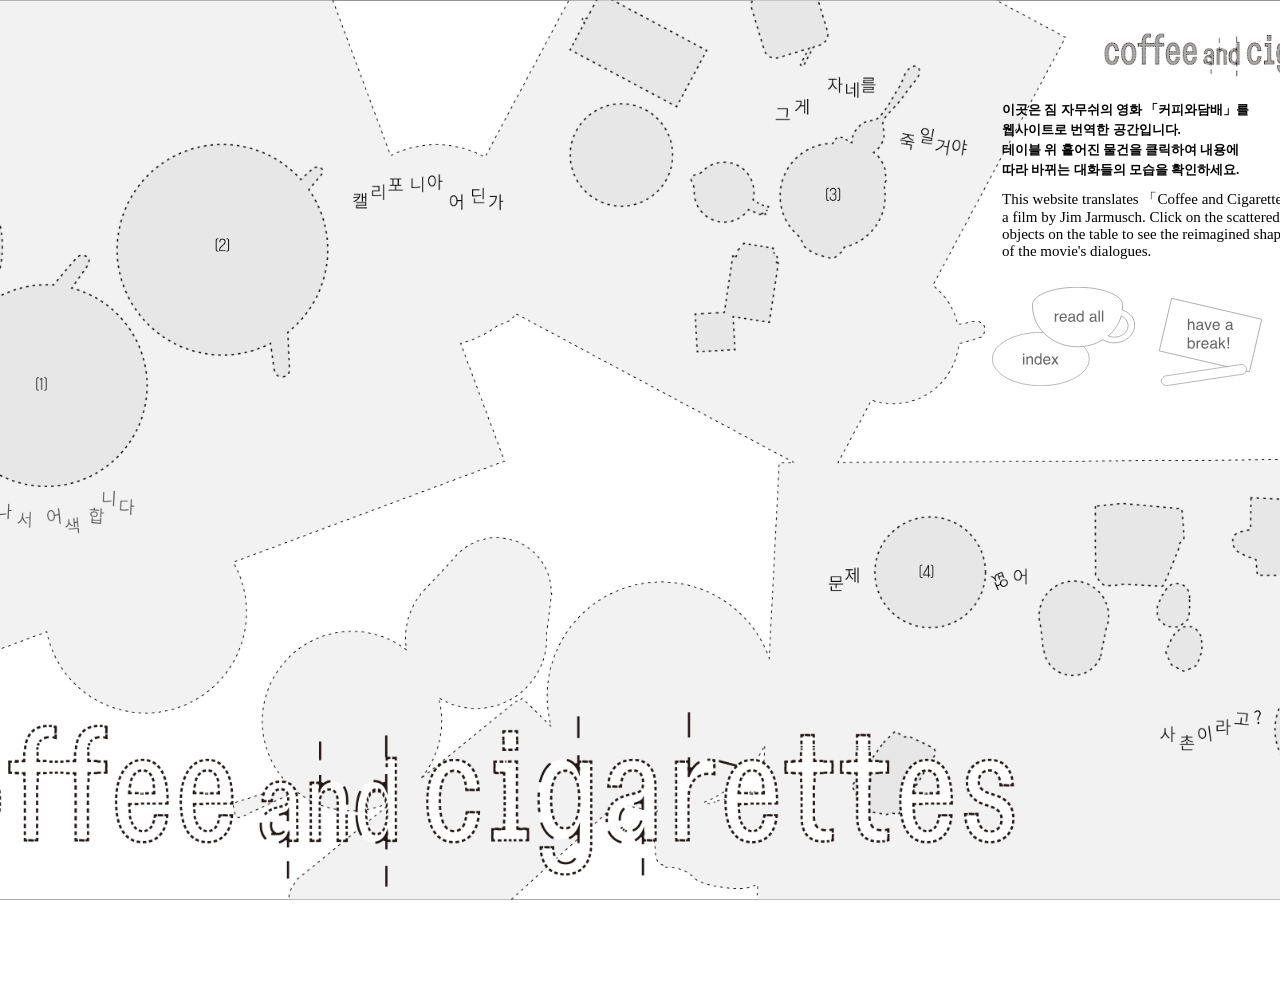
<file: choihyemin/index.html>
<!DOCTYPE html>
<html lang="en">
<head>
    <meta charset="UTF-8">
    <meta name="viewport" content="width=device-width, initial-scale=1.0">
    <link rel="stylesheet" href="style.css">
    <title>coffee? cigarettes, too.</title>
</head>
<body>
    <div class="background-image">
        <div class="info">
            <p class="info-kr">이곳은 짐 자무쉬의 영화 「커피와담배」를</br> 웹사이트로 번역한 공간입니다.</br>
            테이블 위 흩어진 물건을 클릭하여 내용에</br> 따라 바뀌는 대화들의 모습을 확인하세요.</p>
            <p class="info-en"">
            This website translates 「Coffee and Cigarettes」</br> a film by Jim Jarmusch.
            Click on the scattered</br> objects on the table to see the reimagined shapes</br> of the movie's dialogues.</p>
            </br>

            <div class="button">
                <a href="read-all.html" target="_blank" id="index">
                    <img src="images/index.svg" alt="index">
                </a>
    
                <a href="https://www.youtube.com/watch?v=L8CxZWazgxY" id="hab">
                    <img src="images/havebreak.svg" alt="have a break">
                </a>
            </div>
        </div>
    </div>
</body>
</html>
</file>
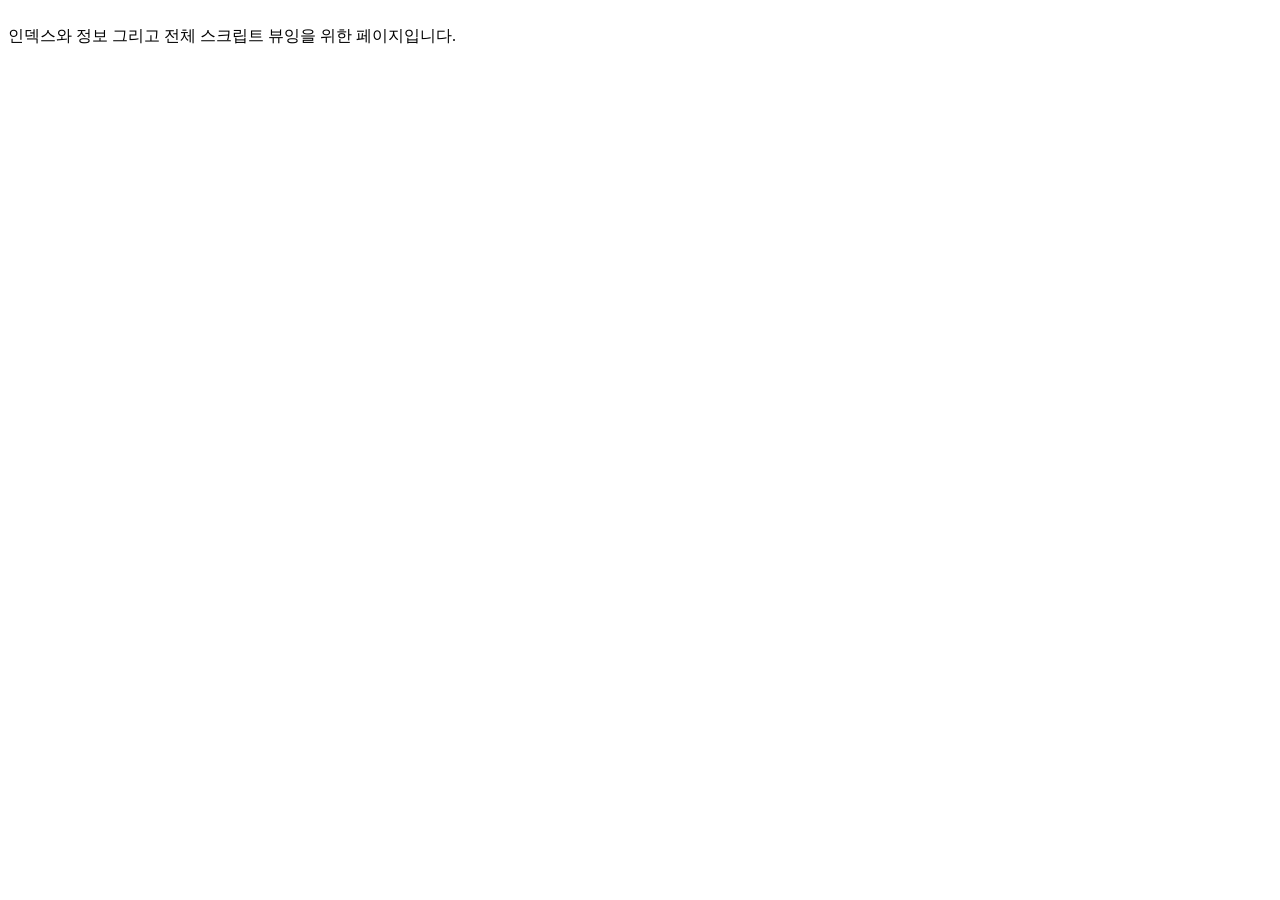
<file: choihyemin/read-all.html>
<!DOCTYPE html>
<html lang="en">
<head>
    <meta charset="UTF-8">
    <meta name="viewport" content="width=device-width, initial-scale=1.0">
    <title>coffee? cigarettes, too.</title>
    <!--별첨 css 파일 없잉 해당html 안에서 스타일 설정-->
    <style>

    </style>
</head>
<body>
</br>
    인덱스와 정보 그리고 전체 스크립트 뷰잉을 위한 페이지입니다.
</body>
</html>
</file>
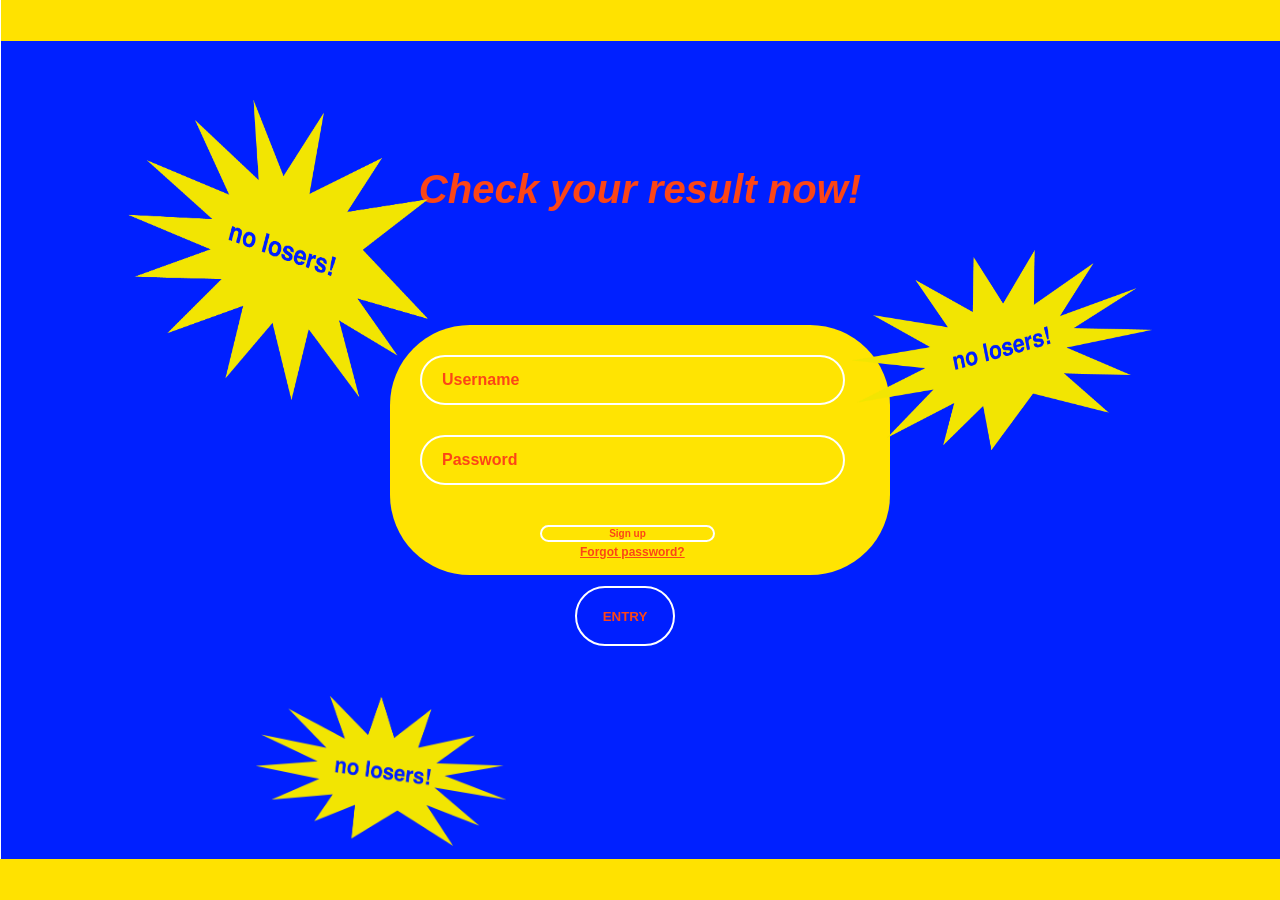
<file: kimseounghee/index2.html>
<!DOCTYPE html>
<html lang="ko">
<head>
    <meta charset="utf-8">
    <meta name="viewport" content="width=device-width, initial-scale=1.0">
    <style>
        .container{
            position: relative;
            width:300p;
            height: 200px;
            border: 1px solid #ccc;
    
        }
    </style>
    <title> 로그인 페이지 </title>
    <link href="./style2.css" rel="stylesheet"/>
</head>


<body>


<h1>
    Check your result now!
</h1>

<div class="no1">
    <img src="no1.png" width="300p" height="300p">
</div>

<div class="no2">
    <img src="no2.png" width="300p" height="200p">
</div>

<div class="no3">
    <img src="no3.png" width="250p" height="150p">
</div>

    <div class="wrapper">
        <form action="">
          <div class="input-box">
           
             <input type="text" placeholder="Username" required>
 </div>
<div class="input-box">
             <input type="password" placeholder="Password" required>
 </div>
 <button type="submit" class="btn">Sign up</button>
</form>
 <div class="remember-forgot">  
    <form action="index3.html">
       <a href="#">Forgot password?</a>
      </div>
<p></p>
      <!--a href="index3.html"-->
        <button>ENTRY</button>
      </a>
    </form>

</body>





</html>
</file>
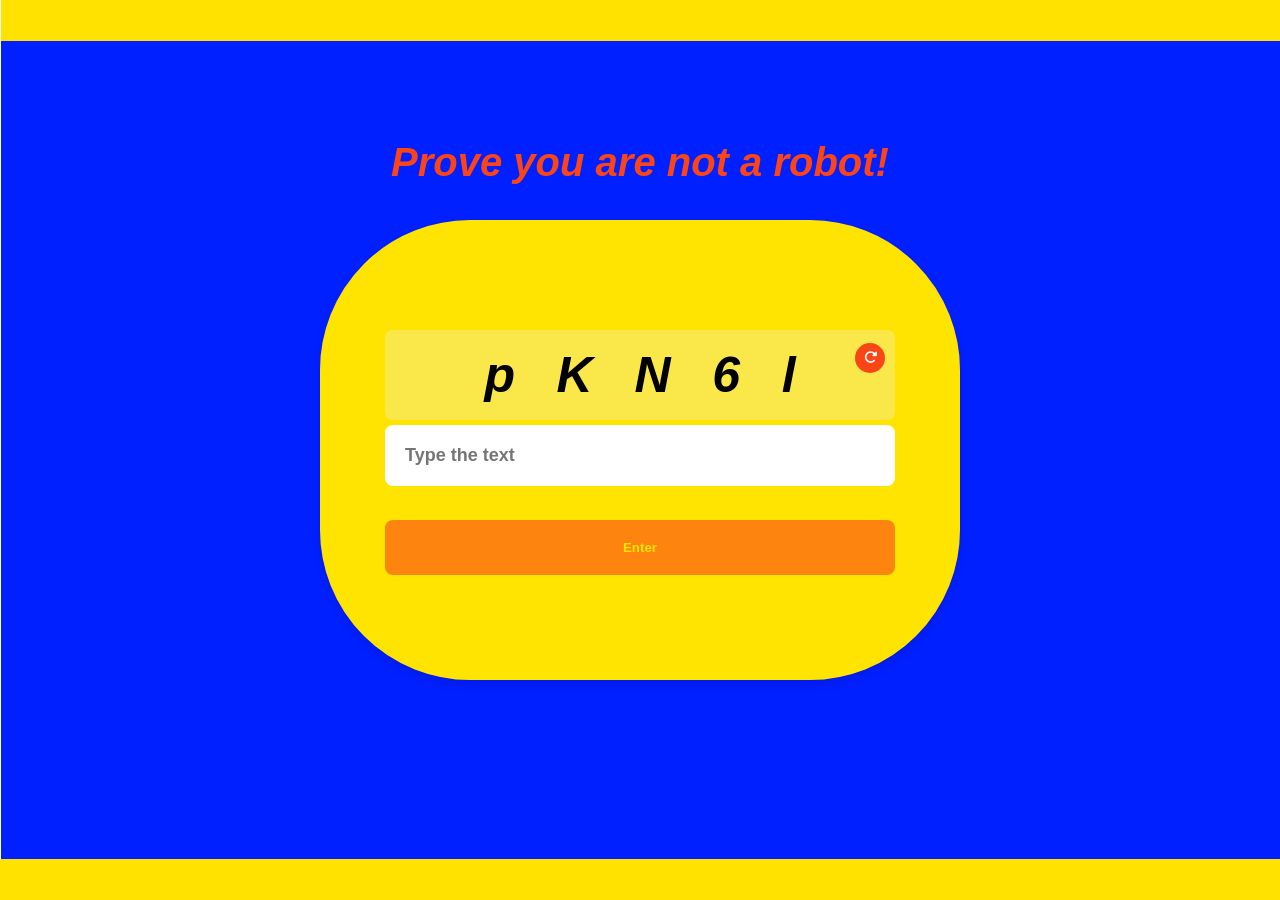
<file: kimseounghee/index3.html>
<!DOCTYPE html>
<html lang="en">
  <head>
    <meta charset="UTF-8" />
    <meta http-equiv="X-UA-Compatible" content="IE=edge" />
    <meta name="viewport" content="width=device-width, initial-scale=1.0" />
    <title>Captcha Generator</title>
    <link rel="stylesheet" href="style3.css" />
    <link rel="stylesheet" href="https://cdnjs.cloudflare.com/ajax/libs/font-awesome/6.2.1/css/all.min.css" />
  </head>

  <body>
    <div class="title">
Prove you are not a robot!
    </div>


    
    <div class="container">

      <div class="input_field captch_box">
        <input type="text" value="" disabled />
        <button class="refresh_button">
          <i class="fa-solid fa-rotate-right"></i>
        </button>
      </div>
      
      <div class="input_field captch_input">
        <input type="text" placeholder="Type the text" />
      </div>
      

      <div class="message">Entered captcha is correct</div>
      <div class="input_field button disabled">

        <a href="index4.html">
          <button> Enter </button>
        </a>
        
      </div>
     
    <script src="script3.js"></script>


  </body>
</html>
</file>
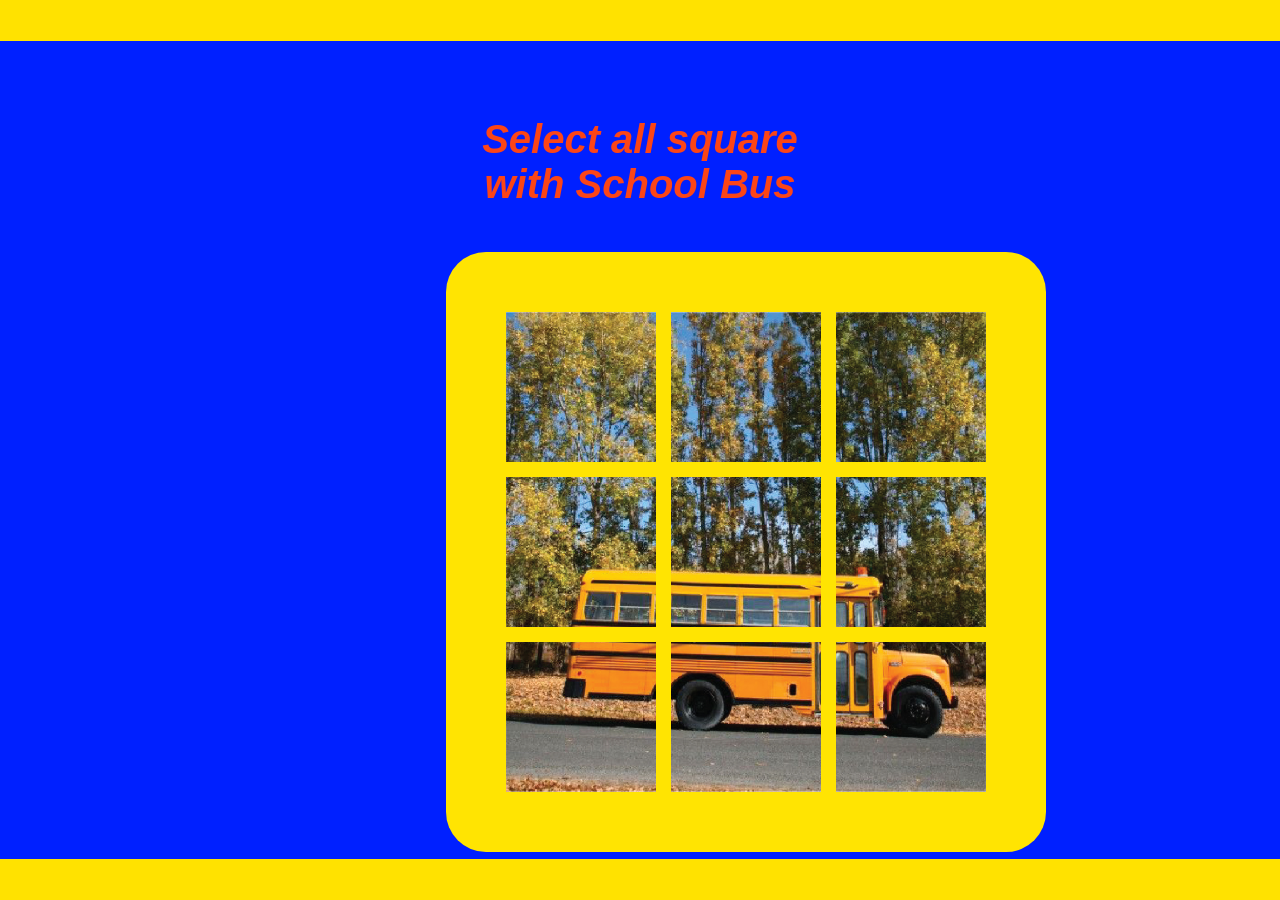
<file: kimseounghee/index4.html>
<!DOCTYPE html>
<html lang="ko">
<head>
    <meta charset="utf-8">
    <title> 이미지캡차 </title>
    <link href="./style4.css" rel="stylesheet"/>
    
</head>

<body>

   <div class="title">
    Select all square with
    School Bus
   </div>

    <div class="boxouter">
        <div class="boxinner">
             <div class="image-grid-container">
                <div class="yellow-background">
                    <div class="image-grid">
                        <img src="1.jpg">
                        <img src="2.jpg">
                        <img src="3.jpg">
                        <img src="4.jpg" onclick="checkAnswer(this)">
                        <img src="5.jpg" onclick="checkAnswer(this)">
                        <img src="6.jpg" onclick="checkAnswer(this)">
                        <img src="7.jpg" onclick="checkAnswer(this)">
                        <img src="8.jpg" onclick="checkAnswer(this)">
                        <img src="9.jpg" onclick="checkAnswer(this)">


                    </div>
                </div>
            </div>
        </div>
    </div>
    <script src="script4.js"></script>
</body>
</html>
</file>
<file: choihyemin/style.css>
body, html {
    margin: 0;
    padding: 0;
    height: 100%;
    overflow: hidden;
    word-break: keep-all;
}

.background-image {
    background-image: url('images/background_01.jpg'); 
    background-size: cover;
    background-position: center;
    background-repeat: no-repeat;
    height: 100vh; 
    display: flex;
    flex-direction: column;
    justify-content: center;
    align-items: center;
    color:black; /* Text color on top of the background */
    font-family: 'Arial', sans-serif; /* Choose your preferred font-family */
}

h1, p {
    margin: 10px;
}

.info {
    position: absolute;
    width: 100%;
    height: 100%;
    top: 10%;
    left:77.5%;
    font-size: 15px;
}

.info-kr {
    font-family: serif;
    font-size: 13px;
    font-weight: bold;
    line-height: 20px;
}

.info-en {
    font-family: cursive, serif;
}

.button {
    display:inline;
    cursor: pointer;
    transition: transform 0.3s ease, color 0.3s ease;
}

.button a{
    text-decoration: none;
}

#index {
    width: 15px;
    height: auto;
    padding-right: 20px;
}

#index :hover {
    transform: scale(1.1); /* Add a slight scale effect on hover */
    filter: invert(0.8) sepia(1) saturate(5) hue-rotate(135deg) opacity(0.5);
    /* Change the color of svg image on hover */
}

#hab {
    width: 15px;
    height: auto;
}

#hab :hover {
    transform: scale(1.1);
    filter: invert(0.8) sepia(1) saturate(5) hue-rotate(175deg) opacity(0.5);
}
</file>
<file: kimseounghee/style2.css>
body 
{ 
    margin: 0px;
background-image: url('home2.jpg');
background-size: cover;
background-attachment: fixed;
}

body {
    display: flex;
    justify-content:center;
    align-items:center;
    min-height:100vh;
    }

h1 {
    text-align:center;
    position:absolute;
    top: 18%;
    left: 50%;
    transform: translate(-50%, -50%);
    color:#FC4516;
    font-style: italic;
    font-size:40px;
}

.wrapper{
    width: 500px;
    height: 250px;
    border-radius:80px;
    background: #ffe402;
    color:#FC4516
    
   

}


.wrapper .input-box{ 
    width: 100%;
   height: 50px; 
   background:#FC4516
   border-radius:100px;
   margin: 30px ;
   }
   
   .input-box input{ 
    width: 85%;
   height: 100%;
   background: #FFE402;
   border: none;
   outline: none;
   border: 2px solid rgb(255, 255, 255);
   border-radius: 40px;
   font-size:16px;
   color:#FC4516;
   padding: 20px 45px 20px 20px;

   }

   .input-box input::placeholder {
    color:#FC4516;
   }
   
   .wrapper .btn {
    width: 35%;
    height: 80%;
    background: #FFE402;
    border: 2px solid rgb(255, 255, 255);
    font-size: 10px;
    margin-left:30%;
    outline: none;
    border-radius: 40px;
    color:#FC4516
    
   }

  .remember-forgot a {
    color: #FC4516;
    text-decoration: underline;
    margin-left:38%;
    font-size: 12px;
   
    
  }
  
  button {
    width: 20%;
    height:60px;
    margin-top:  10px;
    margin-left:37%;
    color:#FC4516;
    background: #001fff;
    border: 2px solid rgb(255, 255, 255);
    border-radius: 40px;
  }
  


 *{ margin: 50;
    padding: 50;
    box-sizing: border-box;
    font-family: 'Helvetica', sans-serif;
    font-weight: bolder
    
   
}

.no1 {
   position: absolute;
   top: 100px;
   left: 10%;
   animation: scale 2s infinite;
}

.no2 {
    position: absolute;
    top: 250px;
    right: 10%;
    animation: scale2 2s infinite;
}

.no3 {
    position: absolute;
    bottom: 50px;
    left: 20%;
    animation: scale2 2s infinite;
}

@keyframes scale {
    0% {
        transform: scale(1); /* 초기 크기 */
      }
      50% {
        transform: scale(0.5); /* 50% 크기로 줄임 */
      }
      100% {
        transform: scale(1); /* 다시 초기 크기로 돌아옴 */
      }
}

@keyframes scale2 {
    0% {
        transform: scale(0.5); /* 초기 크기 */
      }
      50% {
        transform: scale(1); /* 50% 크기로 줄임 */
      }
      100% {
        transform: scale(0.5); /* 다시 초기 크기로 돌아옴 */
      }
}
</file>
<file: kimseounghee/style3.css>
body 
{ 
    margin: 0px;
background-image: url('home2.jpg');
background-size: cover;
background-attachment: fixed;
}

.title {
  text-align:center;
    position:absolute;
    top: 18%;
    left: 50%;
    transform: translate(-50%, -50%);
    font-size: 40px;
    color:#FC4516;
    font-family:Helvetica, sans-serif;
   
    font-style: italic;
    
}



* {
  margin: 0;
  padding: 0;
  box-sizing: border-box;
  font-family:Arial, Helvetica, sans-serif;
  font-weight: bolder;
  
}


body {
  height: 100vh;
  display: flex;
  align-items: center;
  justify-content: center;
}


.container {
  position: relative;
  max-width: 800px;
  width: 50%;
  border-radius: 150px;
  padding: 55px 25px 25px;
  background: #FFE402;
  box-shadow: 0 5px 10px rgba(0, 0, 0, 0.1);
  border: 40px solid #FFE402;
}

.input_field {
  position: relative;
  height: 55px;
  margin-top: 15px;
  margin-bottom: 40px;
  width: 100%;
}











.refresh_button {
  position: absolute;
  top: 50%;
  right: 10px;
  transform: translateY(-50%);
  background: #FC4516;
  height: 30px;
  width: 30px;
  border: none;
  border-radius: 50px;
  color: #fff;
  cursor: pointer;
}

.refresh_button:active {
  transform: translateY(-50%) scale(0.98);
}

.input_field input {
  padding:20px;
  color: #FC4516;
  font-size: large;
}


.captch_box input {
    width: 100%;
    height: 90px;
    border-radius:200x;
  color: #000;
  text-align: center;
  font-size: 50px;
  font-style: italic;

}

.message {
  font-size: 14px;
  margin: 14px 0;
  color: #110502;
  display: none;
}

.message.active {
  display: block;
}

.button button {
 
  background: #FC4516;
  color: #FFE402;
  cursor: pointer;
  user-select: none;
  width: 100%; 
  height: 55px;
}


.input_field input,
.button button {
  /* height: 100%; */
  width: 100%;
  outline: none;
  border: none;
  border-radius: 8px;
}

.button.disabled {
    width: 100%;
    height: 100%;
  opacity: 0.6;
  pointer-events: none;
}
</file>
<file: kimseounghee/style4.css>
.title {
    text-align: center;
    color: #FC4516; 
    margin-top: 13vh;
    margin-left: auto;
    margin-right: auto;
    font-family: Arial, Helvetica, sans-serif;
    font-weight: bolder;
    font-size: 40px;
    margin-bottom: 20px;
    border-radius: 20px;
    max-width: 30%;
    font-style: italic;

}

body{
   background-image: url('home2.jpg');
    background-size: cover;
    background-repeat: no-repeat;
    background-position: center top;
    background-attachment: fixed;
}


.boxouter {
    position: relative;
    width: 100%;
    margin-top: 5vh;
    margin-left: 8vh;
    margin-right: 8vh;
    margin-bottom: auto;
}

.boxinner {
    position: relative;
    left : 50%;
    margin-left:-25%;
    margin-right:-25%;
    width: 700px;
}

.image-grid-container {
    position: relative;
    width: 600px;
    margin: 0 auto;
    overflow: hidden;
    
}

.yellow-background {
    background-color: #FFE402;
    position:relative;
    /* z-index: -1; */
    border-radius: 40px;
    margin:0 auto;
    padding:60px;
}

.image-grid {
    display: grid;
    grid-template-columns: repeat(3,1fr);
    gap: 15px;
    margin: 0 auto;
}

.image-grid img {
    width: 150px;
    height: 150px;
    display: block;

}


.image-grid img.selected {
    border-color: #FC4516;
}
</file>
